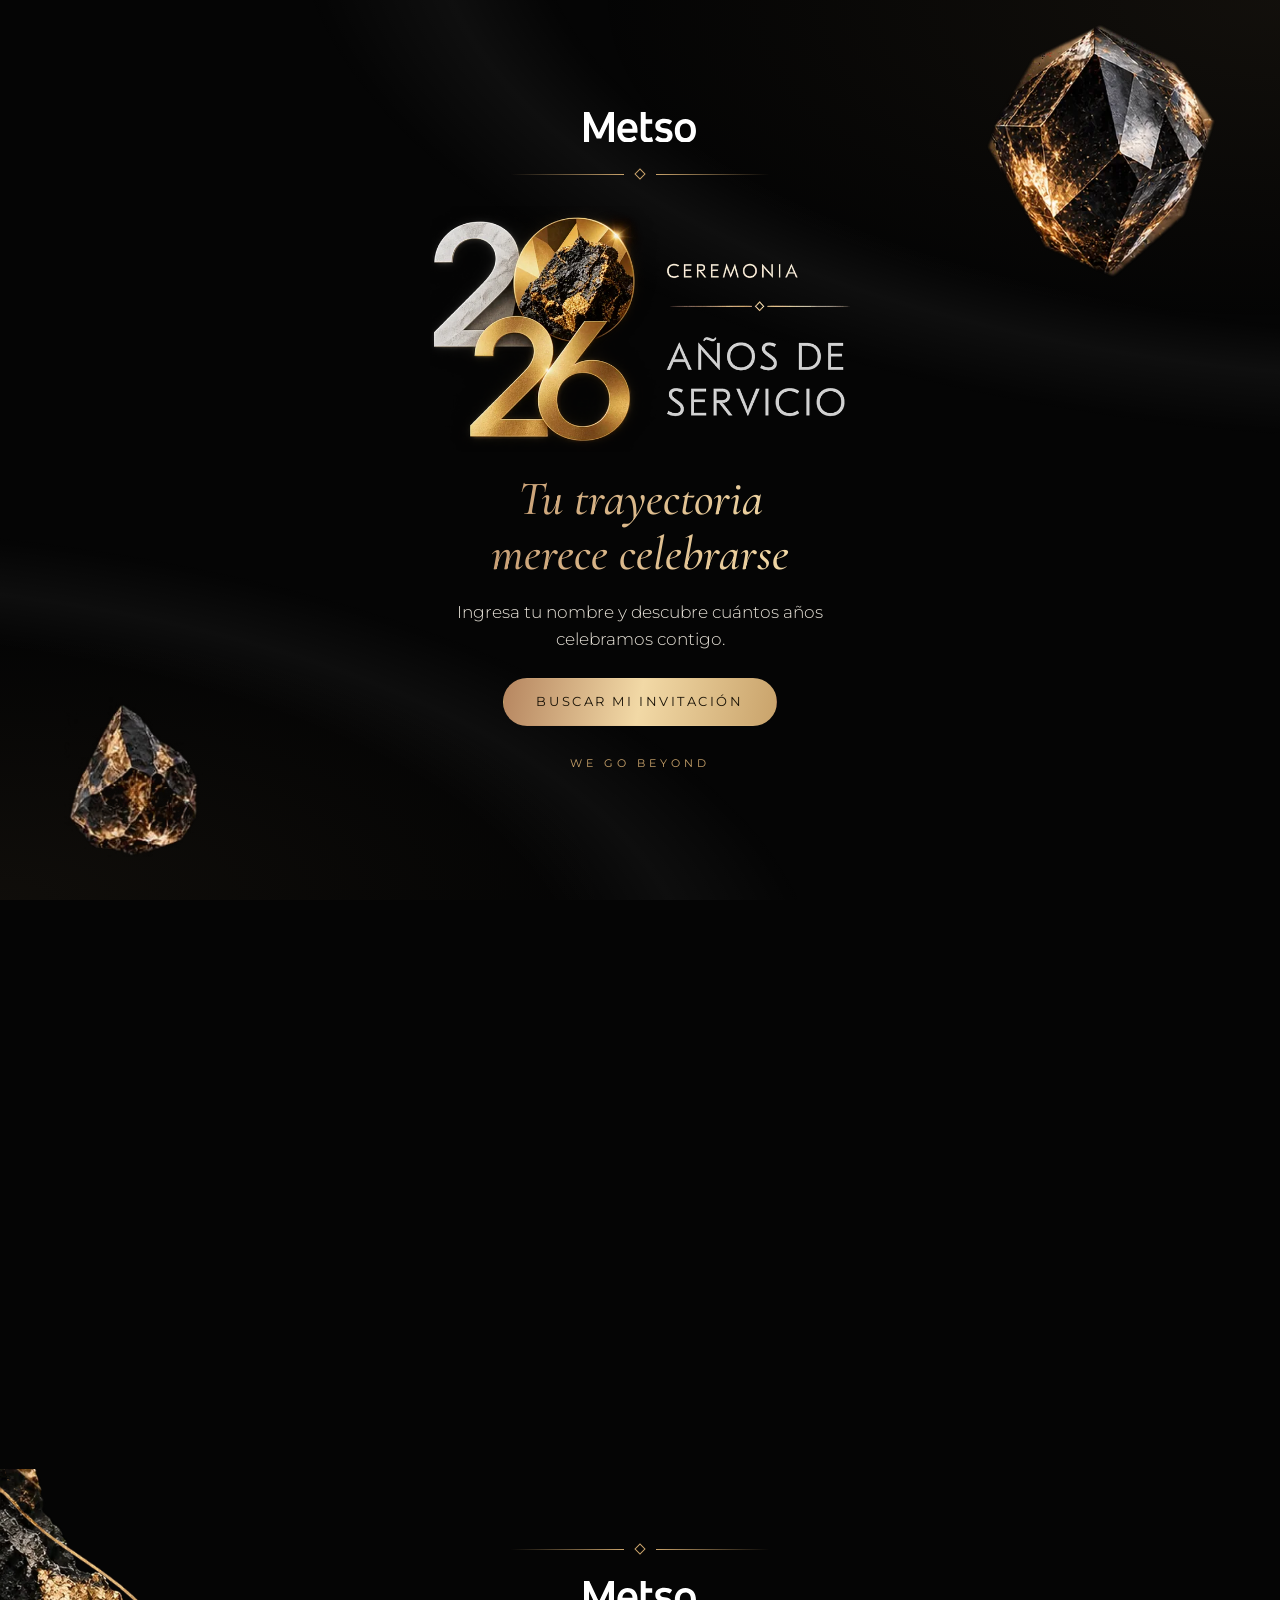
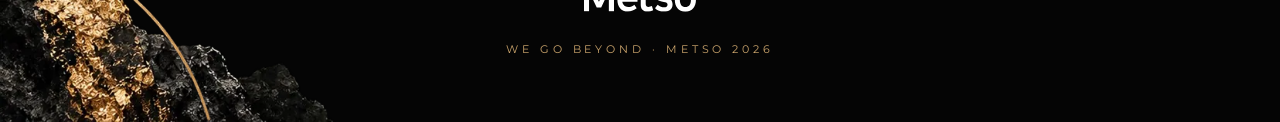
<file: homenajeados/index.html>
<!DOCTYPE html>
<html lang="es">
<head>
<meta charset="utf-8">
<meta name="viewport" content="width=device-width, initial-scale=1, viewport-fit=cover">
<meta http-equiv="Content-Security-Policy" content="default-src 'self'; script-src 'self'; style-src 'self'; img-src 'self'; font-src 'self'; connect-src https://script.google.com https://script.googleusercontent.com; object-src 'none'; base-uri 'none'; form-action 'none'; upgrade-insecure-requests">
<meta name="referrer" content="strict-origin-when-cross-origin">
<meta name="robots" content="noindex, nofollow">
<meta name="color-scheme" content="dark">
<meta name="theme-color" content="#050505">
<title>Homenajeados · Ceremonia de Años de Servicio · Metso</title>
<meta name="description" content="Busca tu nombre y conoce tu participación en la Ceremonia de Años de Servicio de Metso.">
<link rel="icon" href="../assets/icons/favicon.svg" type="image/svg+xml">
<link rel="stylesheet" href="../css/styles.css?v=2.5">
<script src="../js/config.js?v=2.5" defer></script>
<script src="../js/main.js?v=2.5" defer></script>
</head>
<body data-pagina="homenajeados">
<a class="skip" href="#contenido">Saltar al contenido</a>

<!-- Íconos (SVG inline): trazo dorado fino, mismo estilo del Key Visual -->
<svg class="sprite" aria-hidden="true" focusable="false">
  <symbol id="i-calendar" viewBox="0 0 48 48"><rect x="9" y="12" width="30" height="27" rx="3"/><path d="M9 20h30M17 8v8M31 8v8"/><path d="M17 27h.1M24 27h.1M31 27h.1M17 33h.1M24 33h.1" stroke-width="3"/></symbol>
  <symbol id="i-clock" viewBox="0 0 48 48"><circle cx="24" cy="24" r="15"/><path d="M24 15v9l6 4"/></symbol>
  <symbol id="i-location" viewBox="0 0 48 48"><path d="M24 42s-12-11-12-20a12 12 0 0 1 24 0c0 9-12 20-12 20z"/><circle cx="24" cy="22" r="4.5"/></symbol>
  <symbol id="i-search" viewBox="0 0 48 48"><circle cx="21" cy="21" r="11"/><path d="M29 29l10 10"/></symbol>
  <symbol id="i-metso" viewBox="0 0 115.43 31.6"><path d="M15.4 21.3L5.4 0L0 0L0 31.2L5.2 31.2L5.2 10.6L13.1 27.4L17.7 27.4L25.6 10.6L25.6 31.2L30.9 31.2L30.9 0L25.5 0L15.4 21.3Z"/><path d="M84.8 17.1L81.1 16.4C79.3 16 78.5 15.3 78.5 14C78.5 12 80.8 11.3 82.8 11.3C84.7 11.3 86.7 11.8 88.5 13L90.9 9.2C88.8 7.9 86 7 82.7 7C77.8 7 73.5 9.4 73.5 14.4C73.5 18.1 75.6 20.2 79.9 21.1L83.6 21.8C85.4 22.2 86.1 23 86.1 24.4C86.1 26 84.8 27.1 82.3 27.1C80.5 27.1 78.3 26.6 75.9 24.4L73.2 28C75.3 30.3 78.7 31.5 82.3 31.5C87.2 31.5 91.3 29.1 91.3 24.1C91.2 20 88.9 17.9 84.8 17.1"/><path d="M44.8 7.1C38.4 7.1 34.4 12.9 34.4 19.2C34.4 26 38.2 31.5 45.3 31.5C48.5 31.5 51.9 30.3 54.3 28.2L51.9 24.4C50.2 25.9 48.2 26.9 45.5 26.9C42.2 26.9 39.8 24.3 39.5 21.5L55.1 21.5C55.1 20.7 55.2 19.9 55.2 19.1C55.2 11.4 51.4 7.1 44.8 7.1M39.6 17.2C39.9 13.2 42.6 11.5 44.8 11.5C48 11.5 49.9 13.5 50 17.1L50 17.2L39.6 17.2L39.6 17.2Z"/><path d="M63.6 23.8L63.6 12.1L70.3 12.1L70.3 7.5L63.6 7.5L63.6 0L58.5 0L58.5 24.7C58.5 28.9 61.1 31.5 65.3 31.5C67.7 31.5 69.7 30.9 71.3 30.1L70 25.8C67.5 27 63.5 27.5 63.6 23.8"/><path d="M104.5 7.1C97.4 7.1 93.6 12.4 93.6 19.3C93.6 26.2 97.4 31.6 104.5 31.6C111.6 31.6 115.4 26.3 115.4 19.3C115.4 12.3 111.5 7.1 104.5 7.1M104.5 26.7C100.8 26.7 98.8 24 98.8 19.2C98.8 15 100.3 11.8 104.5 11.8C108.2 11.8 110.2 14.3 110.2 19.2C110.2 24.2 108.2 26.7 104.5 26.7"/></symbol>
</svg>

<main id="contenido">

  <!-- 1. PORTADA -->
  <header class="cover">
    <div class="fx fx-crystal" aria-hidden="true">
      <picture>
        <source type="image/webp" srcset="../assets/img/crystal.webp">
        <img src="../assets/img/crystal.png" width="340" height="375" alt="">
      </picture>
      <span class="glint g1"></span><span class="glint g2"></span>
    </div>
    <div class="fx fx-cover-rock" aria-hidden="true">
      <picture>
        <source type="image/webp" srcset="../assets/img/gem-rock-a.webp">
        <img src="../assets/img/gem-rock-a.png" width="148" height="172" alt="">
      </picture>
      <span class="glint g3"></span>
    </div>

    <div class="cover-inner">
      <svg class="logo" role="img" aria-label="Metso"><use href="#i-metso"/></svg>
      <div class="divider" aria-hidden="true"><span></span></div>
      <!-- Logo del evento (assets/img/ceremonia-2026) en lugar del título de texto -->
      <h1 class="title-img"><picture><source type="image/webp" srcset="../assets/img/ceremonia-2026.webp"><img src="../assets/img/ceremonia-2026.png" width="760" height="445" alt="Ceremonia 2026 · Años de Servicio"></picture></h1>
      <p class="phrase gold">Tu trayectoria merece celebrarse</p>
      <p class="intro">Ingresa tu nombre y descubre cuántos años celebramos contigo.</p>
      <a class="btn btn-fill" href="#buscar">Buscar mi invitación</a>
      <p class="eyebrow tagline">We Go Beyond</p>
    </div>
  </header>

  <!-- 2. BUSCADOR -->
  <section id="buscar" class="section reveal" aria-labelledby="t-buscar">
    <picture class="deco deco-r" aria-hidden="true"><source type="image/webp" srcset="../assets/img/gem-rock-b.webp"><img src="../assets/img/gem-rock-b.png" width="132" height="156" alt="" loading="lazy"></picture>
    <p class="eyebrow">Tu invitación</p>
    <h2 id="t-buscar" class="gold">Busca tu nombre</h2>
    <p class="lead">Escríbelo o elígelo de la lista.</p>
    <form id="buscador" class="form" novalidate>
      <div class="field">
        <label for="nombre">Nombres y apellidos</label>
        <!-- Lista desplegable propia (un <datalist> no se puede estilizar). Se llena desde la hoja de Google o los datos demo de js/config.js -->
        <div class="combo">
          <svg class="combo-ic" aria-hidden="true"><use href="#i-search"/></svg>
          <input id="nombre" name="nombre" type="text" role="combobox" aria-autocomplete="list" aria-expanded="false" aria-controls="nombres" autocomplete="off" maxlength="100" placeholder="Cargando nombres…" disabled aria-describedby="nombre-err">
          <ul id="nombres" class="combo-list" role="listbox" aria-label="Nombres" hidden></ul>
        </div>
        <p id="nombre-err" class="err" hidden></p>
      </div>
      <button id="ver" class="btn btn-fill" type="submit" disabled>Buscar mi invitación <span aria-hidden="true">→</span></button>
    </form>
    <p class="note-years">Reconocemos historias de 5, 10, 15, 20, 25 y 30 años.</p>
  </section>

  <!-- 3. RESULTADO -->
  <section id="resultado" class="section" aria-labelledby="saludo" hidden>
    <picture class="deco deco-l" aria-hidden="true"><source type="image/webp" srcset="../assets/img/crystal-cluster.webp"><img src="../assets/img/crystal-cluster.png" width="120" height="180" alt="" loading="lazy"></picture>
    <p class="eyebrow">Esta invitación es para ti</p>
    <h2 id="saludo" class="greeting" tabindex="-1"></h2>

    <div class="cards">
      <!-- Logo de sus años sobre el fondo negro, con halo y destellos (main.js pone el logo en #logo) -->
      <div id="r-homenajeado" class="badge">
        <div class="badge-art"><div id="logo" class="logo-anios"></div><span class="glint g1" aria-hidden="true"></span><span class="glint g2" aria-hidden="true"></span></div>
        <p id="anios" class="badge-lbl">de trayectoria en Metso</p>
      </div>

      <!-- Datos del evento (mismos que la invitación) -->
      <div class="event">
        <h3 class="event-head gold">Gracias por ser parte de nuestra historia</h3>
        <p>Te invitamos a celebrar tus <span id="anios-txt"></span> de servicio en una noche especial de reconocimiento.</p>
        <div class="event-box">
          <p class="event-title">Ceremonia de años de servicio</p>
          <ul class="event-list">
            <li><span class="ic ic-sm" aria-hidden="true"><svg><use href="#i-calendar"/></svg></span>Martes 1 de diciembre de 2026</li>
            <li><span class="ic ic-sm" aria-hidden="true"><svg><use href="#i-clock"/></svg></span>6:30 p. m.</li>
            <li><span class="ic ic-sm" aria-hidden="true"><svg><use href="#i-location"/></svg></span>La Rosa Náutica</li>
          </ul>
        </div>
        <p class="closing">Celebremos juntos este gran momento.</p>
      </div>
    </div>

    <button id="otro" class="btn" type="button"><span aria-hidden="true">←</span> Volver a buscar</button>
  </section>
</main>

<!-- PIE: roca + curva del Key Visual en la esquina inferior izquierda -->
<footer class="footer">
  <picture class="fx fx-corner-rock" aria-hidden="true">
    <source type="image/webp" srcset="../assets/img/rock-bottom-left.webp">
    <img src="../assets/img/rock-bottom-left.png" width="440" height="415" alt="" loading="lazy">
  </picture>
  <picture class="fx fx-corner-curve" aria-hidden="true">
    <source type="image/webp" srcset="../assets/img/curve-bottom-left.webp">
    <img src="../assets/img/curve-bottom-left.png" width="259" height="320" alt="" loading="lazy">
  </picture>
  <div class="divider" aria-hidden="true"><span></span></div>
  <svg class="logo" role="img" aria-label="Metso"><use href="#i-metso"/></svg>
  <p class="eyebrow tagline">We Go Beyond · Metso 2026</p>
</footer>
</body>
</html>
</file>
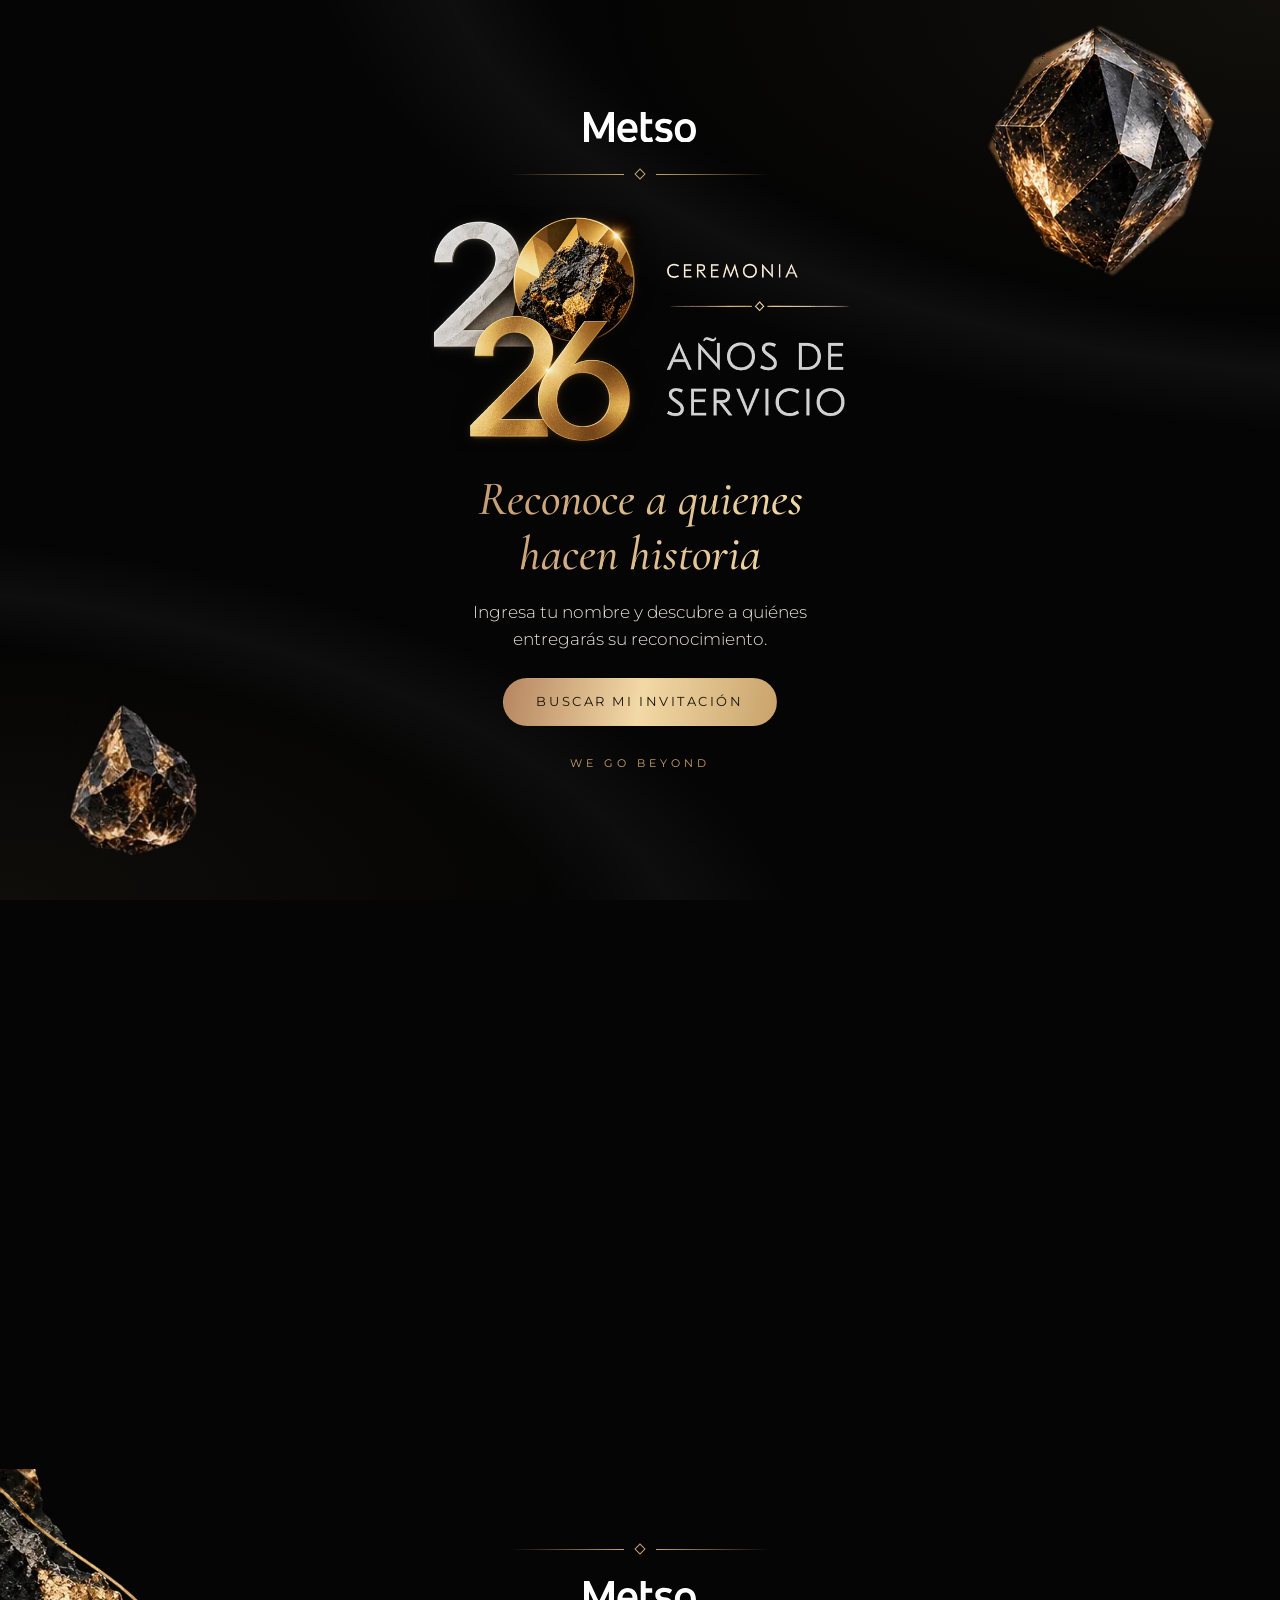
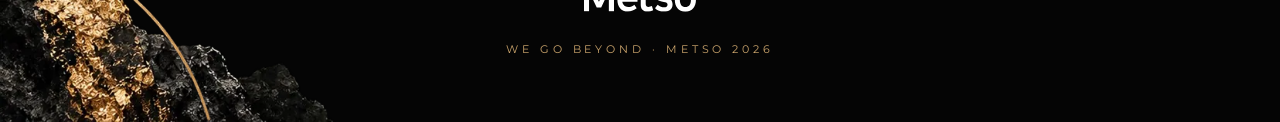
<file: homenajes/index.html>
<!DOCTYPE html>
<html lang="es">
<head>
<meta charset="utf-8">
<meta name="viewport" content="width=device-width, initial-scale=1, viewport-fit=cover">
<meta http-equiv="Content-Security-Policy" content="default-src 'self'; script-src 'self'; style-src 'self'; img-src 'self'; font-src 'self'; connect-src https://script.google.com https://script.googleusercontent.com; object-src 'none'; base-uri 'none'; form-action 'none'; upgrade-insecure-requests">
<meta name="referrer" content="strict-origin-when-cross-origin">
<meta name="robots" content="noindex, nofollow">
<meta name="color-scheme" content="dark">
<meta name="theme-color" content="#050505">
<title>Homenajes · Ceremonia de Años de Servicio · Metso</title>
<meta name="description" content="Busca tu nombre y conoce tu participación en la Ceremonia de Años de Servicio de Metso.">
<link rel="icon" href="../assets/icons/favicon.svg" type="image/svg+xml">
<link rel="stylesheet" href="../css/styles.css?v=2.5">
<script src="../js/config.js?v=2.5" defer></script>
<script src="../js/main.js?v=2.5" defer></script>
</head>
<body data-pagina="homenajes">
<a class="skip" href="#contenido">Saltar al contenido</a>

<!-- Íconos (SVG inline): trazo dorado fino, mismo estilo del Key Visual -->
<svg class="sprite" aria-hidden="true" focusable="false">
  <symbol id="i-calendar" viewBox="0 0 48 48"><rect x="9" y="12" width="30" height="27" rx="3"/><path d="M9 20h30M17 8v8M31 8v8"/><path d="M17 27h.1M24 27h.1M31 27h.1M17 33h.1M24 33h.1" stroke-width="3"/></symbol>
  <symbol id="i-clock" viewBox="0 0 48 48"><circle cx="24" cy="24" r="15"/><path d="M24 15v9l6 4"/></symbol>
  <symbol id="i-location" viewBox="0 0 48 48"><path d="M24 42s-12-11-12-20a12 12 0 0 1 24 0c0 9-12 20-12 20z"/><circle cx="24" cy="22" r="4.5"/></symbol>
  <symbol id="i-search" viewBox="0 0 48 48"><circle cx="21" cy="21" r="11"/><path d="M29 29l10 10"/></symbol>
  <symbol id="i-metso" viewBox="0 0 115.43 31.6"><path d="M15.4 21.3L5.4 0L0 0L0 31.2L5.2 31.2L5.2 10.6L13.1 27.4L17.7 27.4L25.6 10.6L25.6 31.2L30.9 31.2L30.9 0L25.5 0L15.4 21.3Z"/><path d="M84.8 17.1L81.1 16.4C79.3 16 78.5 15.3 78.5 14C78.5 12 80.8 11.3 82.8 11.3C84.7 11.3 86.7 11.8 88.5 13L90.9 9.2C88.8 7.9 86 7 82.7 7C77.8 7 73.5 9.4 73.5 14.4C73.5 18.1 75.6 20.2 79.9 21.1L83.6 21.8C85.4 22.2 86.1 23 86.1 24.4C86.1 26 84.8 27.1 82.3 27.1C80.5 27.1 78.3 26.6 75.9 24.4L73.2 28C75.3 30.3 78.7 31.5 82.3 31.5C87.2 31.5 91.3 29.1 91.3 24.1C91.2 20 88.9 17.9 84.8 17.1"/><path d="M44.8 7.1C38.4 7.1 34.4 12.9 34.4 19.2C34.4 26 38.2 31.5 45.3 31.5C48.5 31.5 51.9 30.3 54.3 28.2L51.9 24.4C50.2 25.9 48.2 26.9 45.5 26.9C42.2 26.9 39.8 24.3 39.5 21.5L55.1 21.5C55.1 20.7 55.2 19.9 55.2 19.1C55.2 11.4 51.4 7.1 44.8 7.1M39.6 17.2C39.9 13.2 42.6 11.5 44.8 11.5C48 11.5 49.9 13.5 50 17.1L50 17.2L39.6 17.2L39.6 17.2Z"/><path d="M63.6 23.8L63.6 12.1L70.3 12.1L70.3 7.5L63.6 7.5L63.6 0L58.5 0L58.5 24.7C58.5 28.9 61.1 31.5 65.3 31.5C67.7 31.5 69.7 30.9 71.3 30.1L70 25.8C67.5 27 63.5 27.5 63.6 23.8"/><path d="M104.5 7.1C97.4 7.1 93.6 12.4 93.6 19.3C93.6 26.2 97.4 31.6 104.5 31.6C111.6 31.6 115.4 26.3 115.4 19.3C115.4 12.3 111.5 7.1 104.5 7.1M104.5 26.7C100.8 26.7 98.8 24 98.8 19.2C98.8 15 100.3 11.8 104.5 11.8C108.2 11.8 110.2 14.3 110.2 19.2C110.2 24.2 108.2 26.7 104.5 26.7"/></symbol>
</svg>

<main id="contenido">

  <!-- 1. PORTADA -->
  <header class="cover">
    <div class="fx fx-crystal" aria-hidden="true">
      <picture>
        <source type="image/webp" srcset="../assets/img/crystal.webp">
        <img src="../assets/img/crystal.png" width="340" height="375" alt="">
      </picture>
      <span class="glint g1"></span><span class="glint g2"></span>
    </div>
    <div class="fx fx-cover-rock" aria-hidden="true">
      <picture>
        <source type="image/webp" srcset="../assets/img/gem-rock-a.webp">
        <img src="../assets/img/gem-rock-a.png" width="148" height="172" alt="">
      </picture>
      <span class="glint g3"></span>
    </div>

    <div class="cover-inner">
      <svg class="logo" role="img" aria-label="Metso"><use href="#i-metso"/></svg>
      <div class="divider" aria-hidden="true"><span></span></div>
      <!-- Logo del evento (assets/img/ceremonia-2026) en lugar del título de texto -->
      <h1 class="title-img"><picture><source type="image/webp" srcset="../assets/img/ceremonia-2026.webp"><img src="../assets/img/ceremonia-2026.png" width="760" height="445" alt="Ceremonia 2026 · Años de Servicio"></picture></h1>
      <p class="phrase gold">Reconoce a quienes hacen historia</p>
      <p class="intro">Ingresa tu nombre y descubre a quiénes entregarás su reconocimiento.</p>
      <a class="btn btn-fill" href="#buscar">Buscar mi invitación</a>
      <p class="eyebrow tagline">We Go Beyond</p>
    </div>
  </header>

  <!-- 2. BUSCADOR -->
  <section id="buscar" class="section reveal" aria-labelledby="t-buscar">
    <picture class="deco deco-r" aria-hidden="true"><source type="image/webp" srcset="../assets/img/gem-rock-b.webp"><img src="../assets/img/gem-rock-b.png" width="132" height="156" alt="" loading="lazy"></picture>
    <p class="eyebrow">Tu invitación</p>
    <h2 id="t-buscar" class="gold">Busca tu nombre</h2>
    <p class="lead">Escríbelo o elígelo de la lista.</p>
    <form id="buscador" class="form" novalidate>
      <div class="field">
        <label for="nombre">Nombres y apellidos</label>
        <!-- Lista desplegable propia (un <datalist> no se puede estilizar). Se llena desde la hoja de Google o los datos demo de js/config.js -->
        <div class="combo">
          <svg class="combo-ic" aria-hidden="true"><use href="#i-search"/></svg>
          <input id="nombre" name="nombre" type="text" role="combobox" aria-autocomplete="list" aria-expanded="false" aria-controls="nombres" autocomplete="off" maxlength="100" placeholder="Cargando nombres…" disabled aria-describedby="nombre-err">
          <ul id="nombres" class="combo-list" role="listbox" aria-label="Nombres" hidden></ul>
        </div>
        <p id="nombre-err" class="err" hidden></p>
      </div>
      <button id="ver" class="btn btn-fill" type="submit" disabled>Buscar mi invitación <span aria-hidden="true">→</span></button>
    </form>
    <p class="note-years">Reconocemos historias de 5, 10, 15, 20, 25 y 30 años.</p>
  </section>

  <!-- 3. RESULTADO -->
  <section id="resultado" class="section" aria-labelledby="saludo" hidden>
    <picture class="deco deco-l" aria-hidden="true"><source type="image/webp" srcset="../assets/img/crystal-cluster.webp"><img src="../assets/img/crystal-cluster.png" width="120" height="180" alt="" loading="lazy"></picture>
    <p class="eyebrow">Esta invitación es para ti</p>
    <h2 id="saludo" class="greeting" tabindex="-1"></h2>

    <div class="cards">
      <div id="r-homenajeador" class="badge">
        <h3>Entregarás el reconocimiento a</h3>
        <!-- main.js agrupa por años: un logo por grupo y debajo los nombres -->
        <div id="homenajeados" class="groups"></div>
      </div>

      <!-- Datos del evento (mismos que la invitación) -->
      <div class="event">
        <h3 class="event-head gold">Gracias por acompañar a tu equipo</h3>
        <p>Te invitamos a reconocer a quienes, año tras año, hacen historia en Metso, en una noche especial de reconocimiento.</p>
        <div class="event-box">
          <p class="event-title">Ceremonia de años de servicio</p>
          <ul class="event-list">
            <li><span class="ic ic-sm" aria-hidden="true"><svg><use href="#i-calendar"/></svg></span>Martes 1 de diciembre de 2026</li>
            <li><span class="ic ic-sm" aria-hidden="true"><svg><use href="#i-clock"/></svg></span>6:30 p. m.</li>
            <li><span class="ic ic-sm" aria-hidden="true"><svg><use href="#i-location"/></svg></span>La Rosa Náutica</li>
          </ul>
        </div>
        <p class="closing">Celebremos juntos este gran momento.</p>
      </div>
    </div>

    <button id="otro" class="btn" type="button"><span aria-hidden="true">←</span> Volver a buscar</button>
  </section>
</main>

<!-- PIE: roca + curva del Key Visual en la esquina inferior izquierda -->
<footer class="footer">
  <picture class="fx fx-corner-rock" aria-hidden="true">
    <source type="image/webp" srcset="../assets/img/rock-bottom-left.webp">
    <img src="../assets/img/rock-bottom-left.png" width="440" height="415" alt="" loading="lazy">
  </picture>
  <picture class="fx fx-corner-curve" aria-hidden="true">
    <source type="image/webp" srcset="../assets/img/curve-bottom-left.webp">
    <img src="../assets/img/curve-bottom-left.png" width="259" height="320" alt="" loading="lazy">
  </picture>
  <div class="divider" aria-hidden="true"><span></span></div>
  <svg class="logo" role="img" aria-label="Metso"><use href="#i-metso"/></svg>
  <p class="eyebrow tagline">We Go Beyond · Metso 2026</p>
</footer>
</body>
</html>
</file>
<file: css/styles.css>
/* ==========================================================================
   Informativo · Ceremonia de Años de Servicio · Metso
   Paleta y tipografía tomadas del Key Visual (negro + oro/bronce/champán).
   ========================================================================== */

@font-face {
  font-family: "Cormorant Garamond";
  src: url("../assets/fonts/cormorant-garamond-italic.woff2") format("woff2");
  font-style: italic;
  font-weight: 300 700;
  font-display: swap;
}
@font-face {
  font-family: "Cormorant Garamond";
  src: url("../assets/fonts/cormorant-garamond.woff2") format("woff2");
  font-style: normal;
  font-weight: 300 700;
  font-display: swap;
}
@font-face {
  font-family: "Montserrat";
  src: url("../assets/fonts/montserrat.woff2") format("woff2");
  font-style: normal;
  font-weight: 100 900;
  font-display: swap;
}

:root {
  --bg: #050505;
  --surface: #100e0c;
  --gold-light: #f2d9a6;
  --gold: #ebc789;
  --gold-mid: #c9a36b;
  --bronze: #b68660;
  --gold-dark: #8a6a3a;
  --champagne: #c8b398;
  --text: #e9e4da;
  --muted: #b3ab9e;
  --line: rgba(201, 163, 107, 0.4);
  --error: #ffab9c;
  --serif: "Cormorant Garamond", Georgia, "Times New Roman", serif;
  --sans: "Montserrat", "Segoe UI", Arial, sans-serif;
  color-scheme: dark;
}

*, *::before, *::after { box-sizing: border-box; }
[hidden] { display: none !important; }

html { scroll-behavior: smooth; -webkit-text-size-adjust: 100%; }
body {
  margin: 0;
  background: var(--bg);
  color: var(--text);
  font: 300 1rem/1.65 var(--sans);
  overflow-x: clip;
}
/* Brillo sedoso en diagonal, fijo detrás de toda la página (como el Key Visual) */
body::before {
  content: ""; position: fixed; inset: 0; z-index: -1; pointer-events: none;
  background:
    radial-gradient(140% 90% at 115% -10%, transparent 52%, rgba(255, 255, 255, .045) 58%, transparent 66%),
    radial-gradient(130% 80% at -20% 110%, transparent 50%, rgba(255, 255, 255, .04) 57%, transparent 65%),
    radial-gradient(90% 60% at 100% 0%, rgba(201, 163, 107, .07), transparent 60%),
    radial-gradient(80% 50% at 0% 100%, rgba(201, 163, 107, .06), transparent 60%);
}
img, svg { display: block; max-width: 100%; }
a { color: var(--gold); }
strong { font-weight: 500; color: var(--gold-light); }

:focus-visible {
  outline: 2px solid var(--gold-light);
  outline-offset: 3px;
  border-radius: 4px;
}

.sr-only {
  position: absolute; width: 1px; height: 1px; padding: 0; margin: -1px;
  overflow: hidden; clip: rect(0 0 0 0); white-space: nowrap; border: 0;
}
.skip {
  position: absolute; left: 1rem; top: -4rem; z-index: 10;
  padding: .6rem 1rem; background: var(--gold); color: #1a1307; text-decoration: none;
}
.skip:focus { top: 1rem; }
.sprite { position: absolute; width: 0; height: 0; overflow: hidden; }

/* ---------- Tipografía y adornos comunes ---------- */
.eyebrow {
  margin: 0 0 .75rem;
  font-size: .75rem;
  font-weight: 400;
  letter-spacing: .35em;
  text-transform: uppercase;
  color: var(--gold-mid);
}
h1, h2, .title {
  font-family: var(--serif);
  font-style: italic;
  font-weight: 500;
}
h2 { margin: 0 0 2rem; font-size: clamp(2.25rem, 9vw, 3rem); line-height: 1.1; text-wrap: balance; }
h3 { margin: .75rem 0 .25rem; font: italic 500 1.5rem/1.2 var(--serif); color: var(--gold); }

.gold {
  background: linear-gradient(100deg, var(--bronze), var(--gold-light) 40%, var(--gold-mid) 60%, var(--gold-light));
  background-size: 200% auto;
  -webkit-background-clip: text;
  background-clip: text;
  color: var(--gold);
  -webkit-text-fill-color: transparent;
  animation: shimmer 10s linear infinite;
}
@keyframes shimmer { to { background-position: 200% center; } }

/* Separador fino con rombo, como en el Key Visual */
.divider {
  display: flex; align-items: center; gap: .75rem;
  width: min(260px, 70%); margin: 1.75rem auto; color: var(--gold-mid);
}
.divider::before, .divider::after {
  content: ""; flex: 1; height: 1px;
  background: linear-gradient(90deg, transparent, var(--gold-mid));
}
.divider::after { transform: scaleX(-1); }
.divider span { width: 8px; height: 8px; border: 1px solid currentColor; transform: rotate(45deg); }

.logo { width: 112px; aspect-ratio: 115.43 / 31.6; height: auto; fill: #fff; margin: 0 auto; }

/* Íconos dentro de un anillo dorado */
.ic {
  display: grid; place-items: center;
  width: 64px; height: 64px; margin: 0 auto;
  border: 1px solid var(--gold-mid); border-radius: 50%;
  background: radial-gradient(circle at 50% 30%, rgba(242, 217, 166, .12), transparent 70%), var(--surface);
  box-shadow: 0 0 18px rgba(201, 163, 107, .22);
}
.ic svg, .note svg {
  fill: none; stroke: var(--gold-light); stroke-width: 1.6;
  stroke-linecap: round; stroke-linejoin: round;
}
.ic svg { width: 34px; height: 34px; }

/* Botones */
.btn {
  display: inline-flex; align-items: center; justify-content: center; gap: .6rem;
  min-height: 48px; margin-top: 1.5rem; padding: .85rem 2rem;
  border: 1px solid var(--gold-mid); border-radius: 999px;
  background: transparent; color: var(--gold-light);
  font: 400 .8rem/1.2 var(--sans); letter-spacing: .2em; text-transform: uppercase; text-decoration: none;
  cursor: pointer; transition: background .3s, color .3s, box-shadow .3s;
}
.btn:hover, .btn-fill {
  background: linear-gradient(100deg, var(--bronze), var(--gold-light) 50%, var(--gold-mid));
  color: #1a1307; border-color: transparent;
}
.btn-fill:hover { box-shadow: 0 0 24px rgba(235, 199, 137, .35); }
.btn[disabled] { opacity: .6; cursor: progress; }

/* Imágenes decorativas */
.fx { position: absolute; pointer-events: none; user-select: none; }
.fx img { width: 100%; height: auto; }

/* ---------- Portada ---------- */
.cover {
  position: relative;
  min-height: 100vh;
  min-height: 100svh;
  display: grid; place-items: center;
  padding: max(3.5rem, env(safe-area-inset-top)) 1.5rem 4.5rem;
  text-align: center;
}
.cover-inner { position: relative; z-index: 1; max-width: 540px; }
.fx-crystal { top: .75rem; right: 3vw; width: clamp(100px, 26vw, 230px); }
.fx-cover-rock { bottom: 2.5rem; left: 5vw; width: clamp(64px, 18vw, 140px); }
.fx-crystal picture { display: block; animation: float 9s ease-in-out infinite; }
.fx-crystal img, .fx-cover-rock img, .deco img { animation: glow 7s ease-in-out infinite; }
.fx-cover-rock picture { display: block; animation: float 11s ease-in-out infinite reverse; }
@keyframes float { 50% { transform: translateY(-12px) rotate(3deg); } }
/* Destello tipo estrella de 4 puntas */
.glint { position: absolute; width: 22px; height: 22px; opacity: 0; animation: twinkle 5s ease-in-out infinite; }
.glint::before, .glint::after {
  content: ""; position: absolute; inset: 0; margin: auto; border-radius: 50%;
  background: radial-gradient(closest-side, #fffaf0, rgba(242, 217, 166, .8) 45%, transparent);
}
.glint::before { width: 3px; height: 100%; }
.glint::after { width: 100%; height: 3px; }
.g1 { top: 30%; left: 38%; }
.g2 { top: 62%; left: 70%; width: 16px; height: 16px; animation-delay: 2.2s; }
.g3 { top: 35%; left: 30%; width: 16px; height: 16px; animation-delay: 1.1s; }
@keyframes twinkle {
  0%, 60%, 100% { opacity: 0; transform: scale(.3) rotate(0deg); }
  75% { opacity: 1; transform: scale(1) rotate(25deg); }
}
@keyframes glow {
  0%, 100% { filter: drop-shadow(0 0 6px rgba(201, 163, 107, .15)) brightness(.95); }
  50% { filter: drop-shadow(0 0 22px rgba(242, 217, 166, .45)) brightness(1.12); }
}

.title { margin: .5rem 0 .75rem; font-size: clamp(4rem, 19vw, 6.5rem); line-height: 1; text-wrap: balance; }
.subtitle {
  margin: 0; font-size: .85rem; font-weight: 400;
  letter-spacing: .3em; text-transform: uppercase; color: var(--text); text-wrap: balance;
}
.intro { max-width: 36ch; margin: 1.75rem auto 0; font-size: 1.05rem; }
.tagline { margin: 1.75rem 0 0; font-size: .7rem; }
.scroll-hint { margin: 2.5rem 0 0; font-size: .65rem; letter-spacing: .35em; text-transform: uppercase; color: var(--gold-mid); }
.scroll-hint span { display: inline-block; animation: bob 2.4s ease-in-out infinite; }
@keyframes bob { 50% { transform: translateY(4px); } }

/* ---------- Secciones ---------- */
.section {
  position: relative;
  max-width: 560px;
  margin: 0 auto;
  padding: 4.5rem 1.5rem;
  text-align: center;
}
.section + .section::before {
  content: ""; position: absolute; top: 0; left: 50%; translate: -50% 0;
  width: 1px; height: 2.5rem; background: linear-gradient(transparent, var(--gold-mid));
}
main { container-type: inline-size; }
.lead { margin: -1rem auto 2rem; max-width: 36ch; }
.section > :not(.deco) { position: relative; z-index: 1; }

/* Una gema por sección, alternando lados, siempre completa (sin recortes).
   Móvil: en la franja superior de la sección. Desde 768 px: en el margen lateral. */
.deco {
  --side: 4vw;
  position: absolute; top: .5rem; z-index: 0;
  height: 60px; pointer-events: none; user-select: none;
  animation: float 10s ease-in-out infinite;
}
.deco img { height: 100%; width: auto; }
.deco-l { left: var(--side); }
.deco-r { right: var(--side); animation-delay: -4s; }

/* Aparición suave al hacer scroll (solo con JS y sin reduced-motion) */
.js .reveal { opacity: 0; transform: translateY(24px); transition: opacity 1s ease, transform 1s ease; }
.js .reveal.is-visible { opacity: 1; transform: none; }

/* ---------- Tarjetas ---------- */
.cards { display: grid; gap: 1rem; }
.card {
  padding: 1.75rem 1.25rem;
  border: 1px solid var(--line); border-radius: 14px;
  background: linear-gradient(180deg, rgba(242, 217, 166, .05), transparent 60%), var(--surface);
}
.card p { margin: .25rem 0 0; }

/* ---------- Buscador ---------- */
.form { text-align: left; }
.field { margin: 0 0 1rem; }
.field > label {
  display: block; margin-bottom: .5rem;
  font-weight: 500; font-size: .95rem; color: var(--gold-light);
}
input[type="text"] {
  width: 100%; padding: .85rem 1rem;
  border: 1px solid var(--line); border-radius: 10px;
  background: var(--surface); color: var(--text);
  font: 400 1rem/1.4 var(--sans);
}
input[type="text"]:focus-visible { border-color: var(--gold); outline-offset: 2px; }
[aria-invalid="true"] { border-color: var(--error) !important; }
.note {
  display: flex; gap: .5rem; align-items: flex-start;
  margin: .75rem 0 0; font-size: .85rem; color: var(--muted); font-style: italic;
}
.err { margin: .5rem 0 0; color: var(--error); font-size: .875rem; font-weight: 400; }
.err::before { content: "⚠ "; }
.form .btn { width: 100%; margin-top: .5rem; }
.section > .form { z-index: 2; } /* la lista abierta queda sobre lo que sigue */

/* Lista desplegable de nombres: oscura con detalles dorados (flecha dibujada con bordes; la CSP no permite imágenes data:) */
.combo { position: relative; }
.combo input { padding-right: 2.75rem; }
.combo::after {
  content: ""; position: absolute; top: 50%; right: 1.15rem;
  width: .5rem; height: .5rem; margin-top: -.35rem;
  border: solid var(--gold-mid); border-width: 0 1.5px 1.5px 0;
  transform: rotate(45deg); pointer-events: none; transition: transform .2s;
}
.combo:has([aria-expanded="true"])::after { transform: translateY(.25rem) rotate(-135deg); }
.combo-list {
  position: absolute; z-index: 5; top: calc(100% + .35rem); left: 0; right: 0;
  max-height: min(18rem, 50vh); overflow-y: auto; overscroll-behavior: contain;
  margin: 0; padding: .4rem; list-style: none;
  border: 1px solid var(--line); border-radius: 12px;
  background: linear-gradient(180deg, rgba(242, 217, 166, .05), transparent 40%), var(--surface);
  box-shadow: 0 16px 40px rgba(0, 0, 0, .6);
  scrollbar-color: var(--gold-dark) transparent;
}
.combo-list li { padding: .6rem .75rem; border-radius: 8px; font-size: .95rem; cursor: pointer; }
.combo-list li:hover, .combo-list li[aria-selected="true"] { background: rgba(235, 199, 137, .12); color: var(--gold-light); }

/* ---------- Resultado por rol ---------- */
.greeting:focus { outline: none; }
.years { margin: .5rem 0 0; font: italic 500 clamp(4.5rem, 24vw, 6.5rem)/1 var(--serif); }
.years-lbl { margin: 0 0 1rem !important; font-size: .75rem; letter-spacing: .3em; text-transform: uppercase; color: var(--gold-mid); }
/* Logos de aniversario (assets/img/anios-N) */
/* Logos de años sobre el fondo negro (sin tarjeta), con brillo de roca dorada */
.badge { text-align: center; }
.badge-art { position: relative; width: fit-content; margin: .5rem auto 0; }
.logo-anios img { display: block; width: auto; max-width: 100%; height: clamp(190px, 56vw, 260px); margin: 0 auto; }
/* Halo dorado detrás del logo + pulso de brillo (mismo "glow" de las rocas) */
.badge-art, .group picture { isolation: isolate; }
.badge-art::before, .group picture::before {
  content: ""; position: absolute; inset: -12% -18%; z-index: -1; pointer-events: none;
  background: radial-gradient(closest-side, rgba(235, 199, 137, .28), rgba(182, 134, 96, .1) 55%, transparent);
  animation: halo 7s ease-in-out infinite;
}
.logo-anios img, .group picture img { animation: glow 7s ease-in-out infinite; }
@keyframes halo { 50% { opacity: .55; transform: scale(.94); } }
.badge-art .g1 { top: 14%; left: 66%; }
.badge-art .g2 { top: 52%; left: 80%; }
.badge-lbl { margin: .75rem 0 0; font: 400 1.05rem/1.4 var(--sans); letter-spacing: .04em; color: #fff; }
.badge > h3 { margin-bottom: 1.25rem; }
/* "Gracias por…": título grande en dorado, como en la guía */
.event { margin-top: 2.5rem; }
.event-head { margin: 0 0 1rem; font-size: clamp(2.1rem, 9vw, 2.9rem); line-height: 1.1; text-wrap: balance; }
.greeting { font: 700 clamp(1.9rem, 8vw, 2.6rem)/1.15 var(--sans); font-style: normal; color: #fff; }

/* Homenajes: un logo por grupo de años y debajo sus nombres */
.groups { display: grid; gap: 1.5rem; margin-top: 1rem; }
.group + .group { padding-top: 1.5rem; border-top: 1px solid var(--line); }
.group picture { position: relative; width: fit-content; }
.group picture img { width: auto; height: 110px; margin: 0 auto; }
.group picture, .group .years-lbl { display: block; margin: 0 auto .5rem !important; }
.people { margin: 0; padding: 0; list-style: none; }
.people li { padding: .35rem 0; }

/* Datos del evento */
.event > p { max-width: 40ch; margin: 0 auto; }
.event-box { width: fit-content; max-width: 100%; margin: 1.25rem auto 0; padding: 1rem 1.25rem; border: 1px solid var(--line); border-radius: 12px; text-align: left; }
.event-title { margin: 0 0 .5rem !important; font: italic 500 1.35rem/1.2 var(--serif); color: var(--gold); }
.event-list { margin: 0; padding: 0; list-style: none; }
.event-list li { display: flex; align-items: center; gap: .85rem; padding: .5rem 0; font-weight: 400; }
.event-list li + li { border-top: 1px solid rgba(201, 163, 107, .18); }
.ic.ic-sm { width: 38px; height: 38px; margin: 0; flex: none; box-shadow: none; }
.ic.ic-sm svg { width: 22px; height: 22px; }
.closing { margin-top: 1.25rem !important; font-style: italic; color: var(--champagne); }

/* ---------- Pie de página ---------- */
.footer {
  position: relative; overflow: clip;
  padding: 3rem 1.5rem calc(3.5rem + env(safe-area-inset-bottom));
  text-align: center; font-size: .82rem; color: var(--muted);
}
/* Roca + curva del Key Visual, apoyadas en la esquina inferior izquierda de la página */
.footer { --rw: clamp(150px, 34vw, 340px); padding-bottom: calc(var(--rw) + env(safe-area-inset-bottom)); }
.footer > :not(.fx) { position: relative; z-index: 1; }
.fx-corner-rock { left: 0; bottom: 0; width: var(--rw); }
.fx-corner-curve { left: 0; bottom: 0; width: calc(var(--rw) * .62); }

/* ---------- Pantallas más grandes ---------- */
@media (min-width: 768px) {
  .section { padding: 5.5rem 2rem; }
  .card { padding: 2rem 2.5rem; }
  .fx-crystal { top: 1.5rem; right: 5vw; }
  .deco { --side: calc((100% - 100vw) / 2 + 3vw); --side: calc((100% - 100cqw) / 2 + 3cqw); top: 30%; height: 120px; }
}
@media (min-width: 1100px) {
  .section { max-width: 720px; }
  .deco { height: 150px; }
  .footer { padding-bottom: 4rem; }
}

/* ---------- Movimiento reducido ---------- */
@media (prefers-reduced-motion: reduce) {
  html { scroll-behavior: auto; }
  *, *::before, *::after { animation: none !important; transition: none !important; }
  .js .reveal { opacity: 1; transform: none; }
}

/* Logo del evento en la portada (reemplaza al título de texto) */
.title-img { margin: 1rem 0 1.25rem; }
.title-img img { display: block; width: min(100%, 420px); height: auto; margin: 0 auto; }
.phrase { margin: 0; font: italic 500 clamp(2rem, 8.5vw, 3rem)/1.15 var(--serif); text-wrap: balance; }
.intro { margin-top: 1rem; }

/* Buscador: lupa dentro del campo y nota de años */
.combo-ic { position: absolute; left: 1rem; top: 50%; width: 20px; height: 20px; translate: 0 -50%; pointer-events: none;
  fill: none; stroke: var(--gold-mid); stroke-width: 2.4; stroke-linecap: round; }
.combo input { padding-left: 2.85rem; }
.note-years { margin: 1.5rem 0 0; font-size: .85rem; font-style: italic; color: var(--champagne); }
</file>
